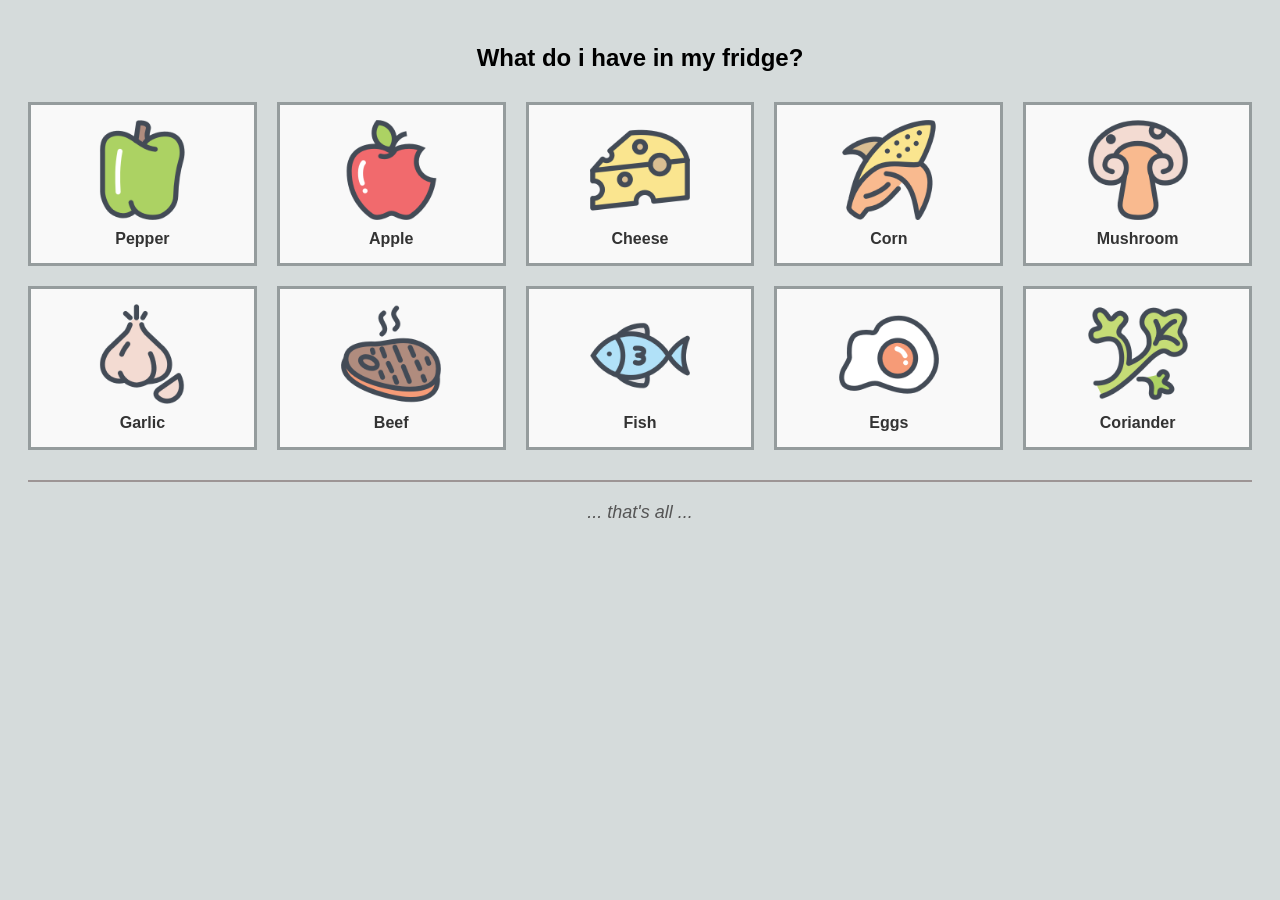
<file: index.html>
<!DOCTYPE html>
<html lang="en">
<head>
    <meta charset="UTF-8">
    <meta name="viewport" content="width=device-width, initial-scale=1.0">
    <link rel="stylesheet" href="style.css">
    <title>Что в моем холодильнике?</title>
</head>
<body>
    <h1>What do i have in my fridge?</h1>
    <div class="fridge-grid">
       <div class="card">
        <img src="icons/Food_pepper.png" alt="перец">
        <p>Pepper</p>
       </div>
       <div class="card">
        <img src="icons/Food_Apple.png" alt="Яблоко">
        <p>Apple</p>
       </div>
       <div class="card">
        <img src="icons/Food_Cheese.png" alt="Сыр">
        <p>Cheese</p>
       </div>
       <div class="card">
        <img src="icons/Food_Corn.png" alt="Кукуруза">
        <p>Corn</p>
       </div>
       <div class="card">
        <img src="icons/Food_Mushroom.png" alt="Гриб">
        <p>Mushroom</p>
       </div>
       <div class="card">
        <img src="icons/Food_Garlic.png" alt="Чеснок">
        <p>Garlic</p>
       </div>
       <div class="card">
        <img src="icons/Food_Beef.png" alt="Стейк">
        <p>Beef</p>
       </div>
       <div class="card">
        <img src="icons/Food_Fish.png" alt="Рыба">
        <p>Fish</p>
       </div>
       <div class="card">
        <img src="icons/Food_Eggs.png" alt="Яишница">
        <p>Eggs</p>
       </div>
       <div class="card">
        <img src="icons\Food_Coriander.png" alt="Кориандер">
        <p>Coriander</p>
       </div>
    </div>
       <hr class="razdelitel">
       <footer class="footer">
        <p>... that's all ...</p>

       </footer>
    
</body>
</html>
</file>
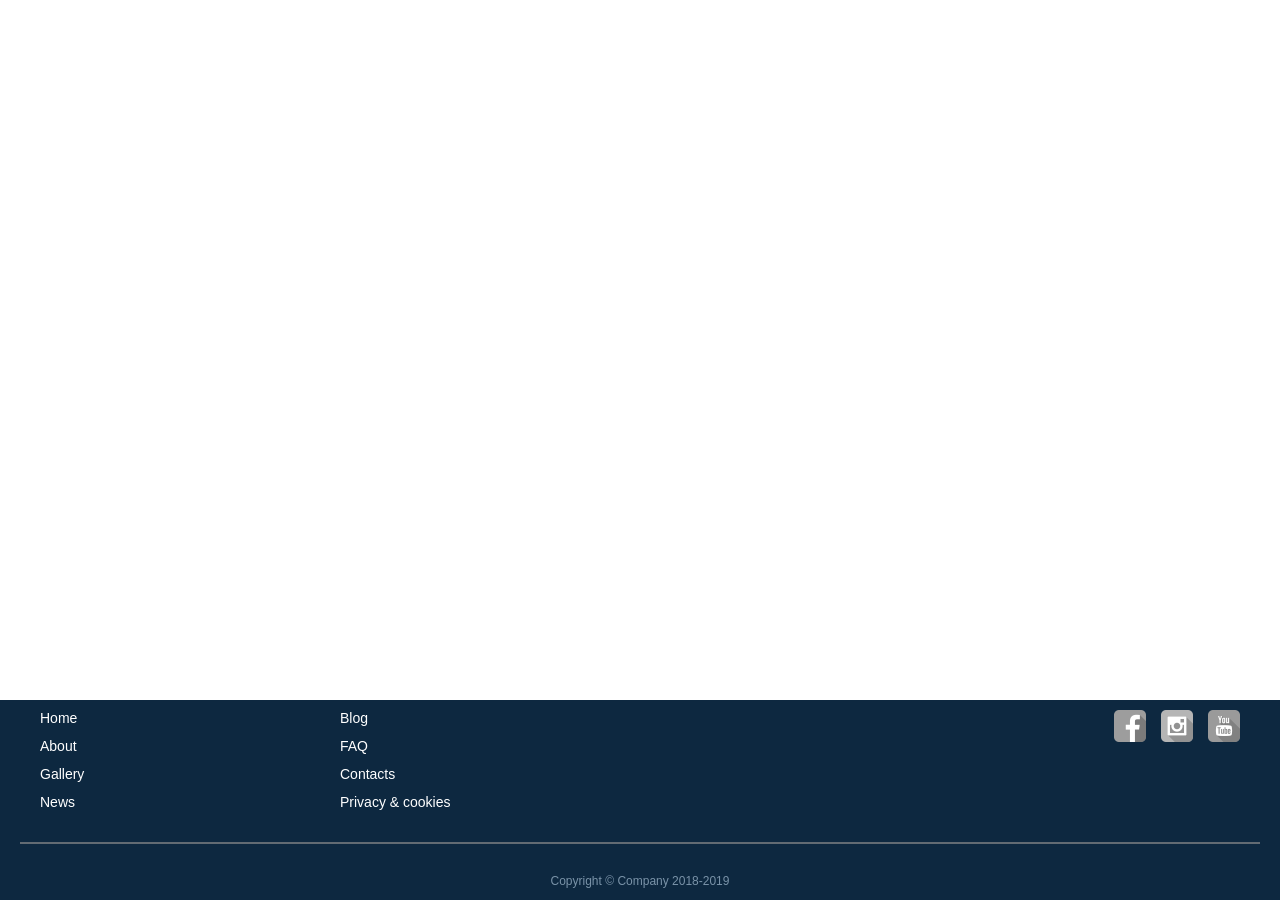
<file: footer.html>
<!DOCTYPE html>
<html lang="en">
<head>
    <meta charset="UTF-8">
    <meta name="viewport" content="width=device-width, initial-scale=1.0">
    <link rel="stylesheet" href="style_footer.css">
    <title>Футер</title>
</head>
<body>
    <div class="content"></div>
    <footer class="footer_container">
        <div class="footer_main">
            <div class="footer_col">
                <a href="#">Home</a>
                <a href="#">About</a>
                <a href="#">Gallery</a>
                <a href="#">News</a>
            </div>
            <div class="footer_col">
                <a href="#">Blog</a>
                <a href="#">FAQ</a>
                <a href="#">Contacts</a>
                <a href="#">Privacy & cookies</a>
            </div>
            <div class="icons">
                <a href="#" class="social_icons icon_fb">
                    <img src="icons/fb_gray.png" alt="">
                </a>
                <a href="#" class="social_icons icon_ig">
                    <img src="icons\insta_gray.png" alt="">
                </a>
                <a href="#" class="social_icons icon_yt">
                    <img src="icons\youtube_gray.png" alt="">
                </a>
            </div>
        </div>
        <hr class="footer_line">
        <div class="footer_copyright">
            Copyright &copy; Company 2018-2019
        </div>
    </footer>
</body>
</html>
</file>
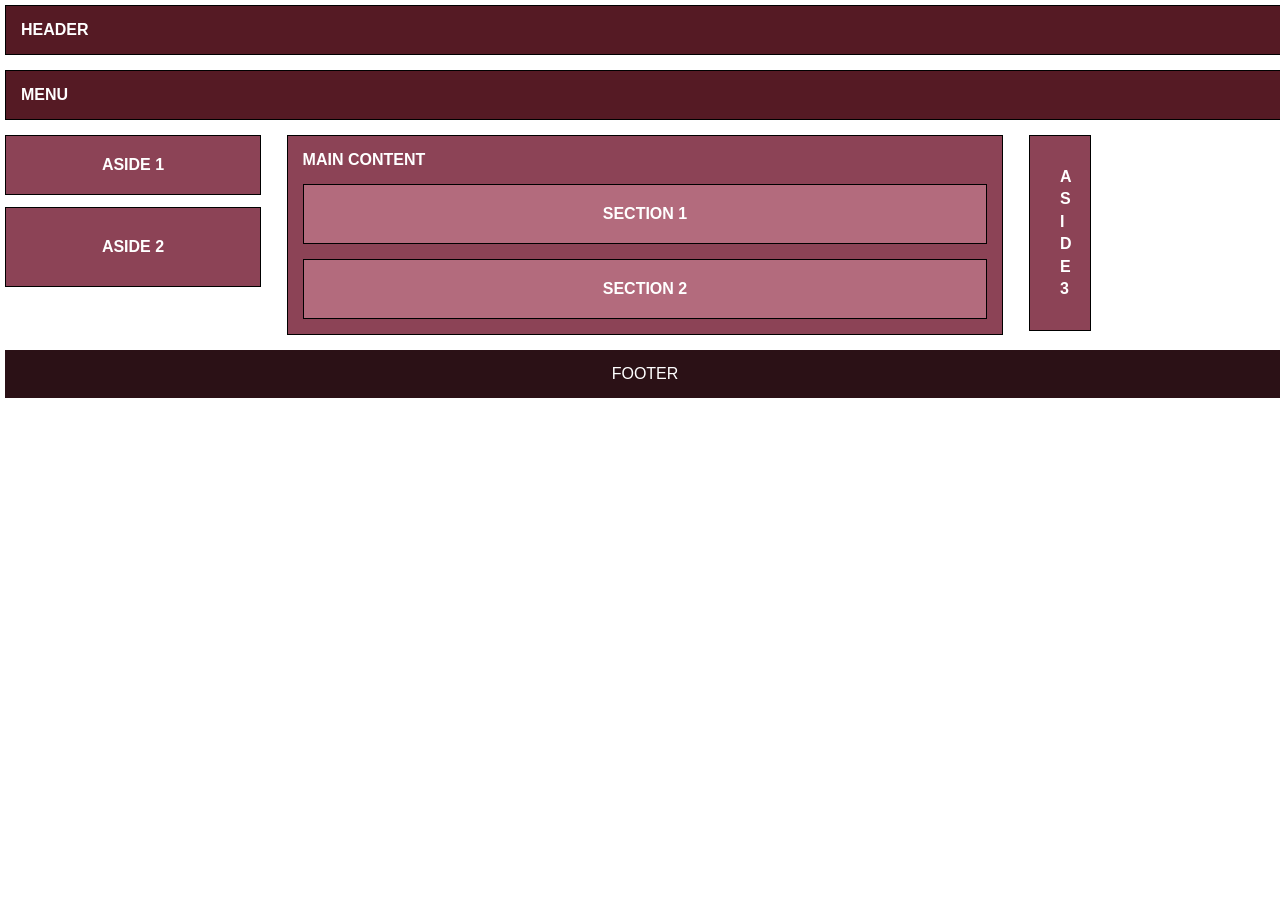
<file: header.html>
<!DOCTYPE html>
<html lang="en">
<head>
    <meta charset="UTF-8">
    <meta name="viewport" content="width=device-width, initial-scale=1.0">
    <link rel="stylesheet" href="style_header.css">
    <title>Document</title>
</head>
<body>
    <header class="site_header">HEADER </header>
    <nav class="site_menu">MENU</nav>
    <div class="main_wrapper">
        <div class="left">
            <aside class="aside_block1">ASIDE 1</aside>
            <aside class="aside_block2">ASIDE 2</aside>
        </div>
        <main class="main_content">MAIN CONTENT
            <section class="section_1">SECTION 1</section>
            <section class="section_2">SECTION 2</section>
        </main>
        <aside class="aside_block3">A <br>S<br>I<br>D<br>E <br>3</aside>
    </div>
<footer class="site_footer">FOOTER</footer>
</body>
</html>
</file>
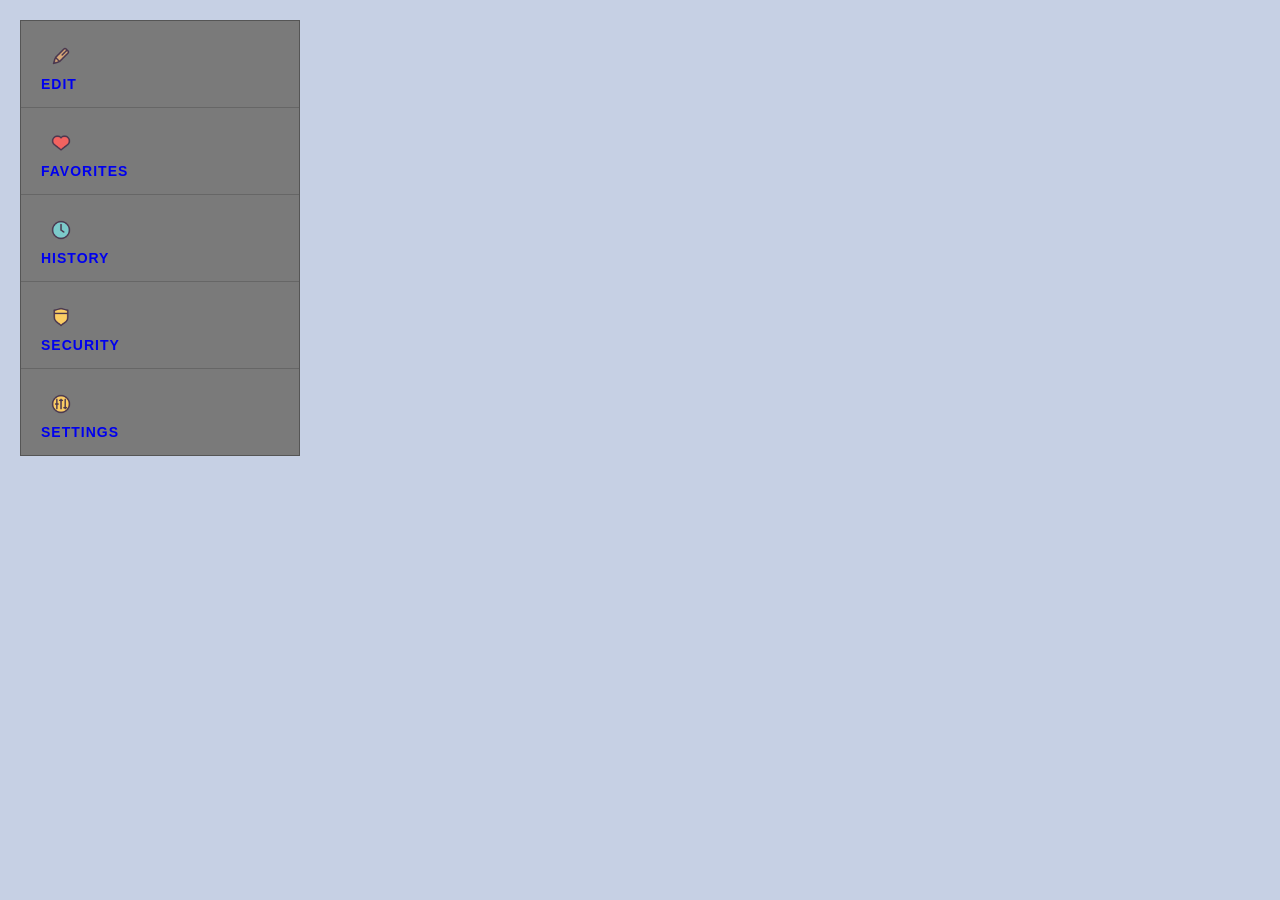
<file: security.html>
<!DOCTYPE html>
<html lang="en">
<head>
    <meta charset="UTF-8">
    <meta name="viewport" content="width=device-width, initial-scale=1.0">
    <link rel="stylesheet" href="style-security.css">
    <title>Document</title>
</head>
<body>
    <div class="menu-container">
        <nav class="menu">
            <ul class="menu-list">
            <li>
            <a href="#" class="menu-link">
                <img src="icons/edit.png" alt="изменить">
                <p>EDIT</p>
            </a>
            </li>
                <li>
                    <a href="#" class="menu-link">
                        <img src="icons/favorites.png" alt="избранное">
                        <p>FAVORITES</p>
                    </a>
                </li>
                <li>
                    <a href="#" class="menu-link">
                        <img src="icons/history.png" alt="история">
                        <p>HISTORY</p>
                    </a>
                </li>
                <li>
                    <a href="#" class="menu-link">
                        <img src="icons/security.png" alt="безопасность">
                        <p>SECURITY</p>
                    </a>
                </li>
                <li>
                    <a href="#" class="menu-link">
                        <img src="icons/settings.png" alt="настройки">
                        <p>SETTINGS</p>
                    </a>
                </li>
            </ul>
        </nav>
    </div>
</body>
</html>
</file>
<file: style.css>
body{
    font-family: Arial, Helvetica, sans-serif;
    font-size: 18px;
    text-align: center;
    background-color: #d5dbdb;
    padding: 20px;
}
h1{
    font-size: 24px;
    margin-bottom: 30px;
}

.fridge-grid{
    display: grid;
    grid-template-columns: repeat(5, 1fr);
    gap: 20px;
    margin-bottom: 30px;
}
.card{
    border: 3px solid #959c9d;
    padding: 15px;
   text-align: center;
   background-color: #f9f9f9;
}
.card > img{
    max-width: 100px;
    height: auto;
    display: block;
    margin: 0 auto 10px auto;
}
.card > p{
    margin: 0;
    font-weight: bold;
    font-size: 16px;
    color: #333;
}

.razdelitel{
    border: none;
    border-top: 2px solid #9d9595;
    margin:20px 0;
    width: 100%;
}
.footer {
    font-style: italic;
    margin-top: 10px;
    font-size: 18px;
    color: #555;
}
</file>
<file: style_footer.css>
*{
    margin: 0;
    padding: 0;
    box-sizing: border-box;
}
body{
    font-family: Arial, Helvetica, sans-serif;
    background-color: #ffffff;
}
.content{
    position: relative;
    min-height: 100%;
    padding-bottom: 200px;
    box-sizing: border-box;
}
.footer_container{
    background-color: #0d2840;
    color: #ffffff;
    padding: 10px 20px;
    width: 100%;
    position: absolute;
    bottom: 0;
    left: 0;
    height: 200px;
}
.footer_main{
    max-width: 1200px;
    margin: 0 auto;
    font-size: 0;
}
.footer_col{
    display: inline-block;
    vertical-align: top;
    width: 25%;
}
.footer_col > a{
    display: block;
    color: #ffffff;
    font-size: 14px;
    text-decoration: none;
    margin-bottom: 12px;
}
.icons{
    float: right;
}
.social_icons{
    display: inline-block;
    margin-left: 15px;
    vertical-align: middle;
}
.social_icons > img{
    width: 32px;
    height: 32px;
    display: block;
}
.icon_fb:hover > img{
    content: url('icons/fb.png');
}
.icon_ig:hover > img{
    content: url('icons/insta.png');
}
.icon_yt:hover > img{
    content: url('icons/youtube.png');
}
.footer_line{
    border: none;
    border-top: 2px solid #626b73;
    margin: 20px 0;
    width: 100%;
    clear: both;
}
.footer_copyright{
    clear: both;
    text-align: center;
    color: #7a93a8;
    font-size: 12px;
    margin-top: 30px;
}
</file>
<file: style_header.css>
*{
    margin: 0;
    padding: 0;
    box-sizing: border-box;
}
body{
    width: 100%;
    height: 100%;
    margin: 5px;
    font-family: Arial, Helvetica, sans-serif;
    background-color: #ffffff;
    box-sizing: border-box;
}
.site_header, .site_menu{
    background-color: #551a24;
    text-align: start;
    color:#ffffff;
    font-weight: bold;
    padding: 15px;
    margin-bottom: 15px;
    border: 1px solid #000000;
}
.main_wrapper{
    overflow: hidden;
    margin-bottom: 15px;
}
.left{
    float: left;
    width: 20%;
}
.aside_block1, .aside_block2{
    background-color: #8c4356;
    text-align: center;
    color:#ffffff;
    font-weight: bold;
    border: 1px solid #000000;
}
.aside_block1{
    padding: 20px 10px;
    margin-bottom: 12px;
}
.aside_block2{
    padding: 30px 10px;
}
.aside_block3{
    float: left;
    width: 20px;
    background-color: #8c4356;
    padding: 30px 30px;
    text-align: center;
    color: white;
    font-weight: bold;
    border: 1px solid #000000;
    line-height: 1.4;
}
.main_content{
    float: left;
    width: 56%;
    margin: 0 2%;
    background-color: #8c4356;
    padding: 15px;
    text-align: start;
    color: white;
    font-weight: bold;
    border: 1px solid #000000;
}
.section_1, .section_2{
    background-color: #b36b7d;
    text-align: center;
    padding: 20px 10px;
    margin-top: 15px;
    border: 1px solid #000000;
    color: white;
}
.site_footer{
    clear: both;
    background-color: #2b1116;
    padding: 15px;
    text-align: center;
    color: white;
}
</file>
<file: style-security.css>
*{
    margin: 0;
    padding: 0;
}
body{
    margin: 20px;
    background-color: #c6d0e4;
    font-family: Arial, Helvetica, sans-serif;
}
.menu-container{
 width: 280px;
}
.menu-list{
    list-style-type: none;
    margin: 0;
    padding: 0;
    border: 1px solid #555;
}
.menu-link{
    display: block;
    text-decoration: none;
    background-color: #7a7a7a;
    padding: 15px 20px;
   font-size: 0;
   border-bottom: 1px solid #666;
}
.menu-list > li:last-child > .menu-link{
    border-bottom: none;
}
.menu-link > img{
    width: 40px;
    height: 40px;
    display:inline-block;
    vertical-align:middle;
    margin-right: 20px;
    object-fit: contain;
}
.menu-link:hover{
    background-color: #333;
}
.menu-link > p{
    display: block;
    vertical-align: middle;
    margin: 0;
    font-size: 14px;
    font-weight: bold;
    text-transform: uppercase;
    letter-spacing: 1px;

}
</file>
